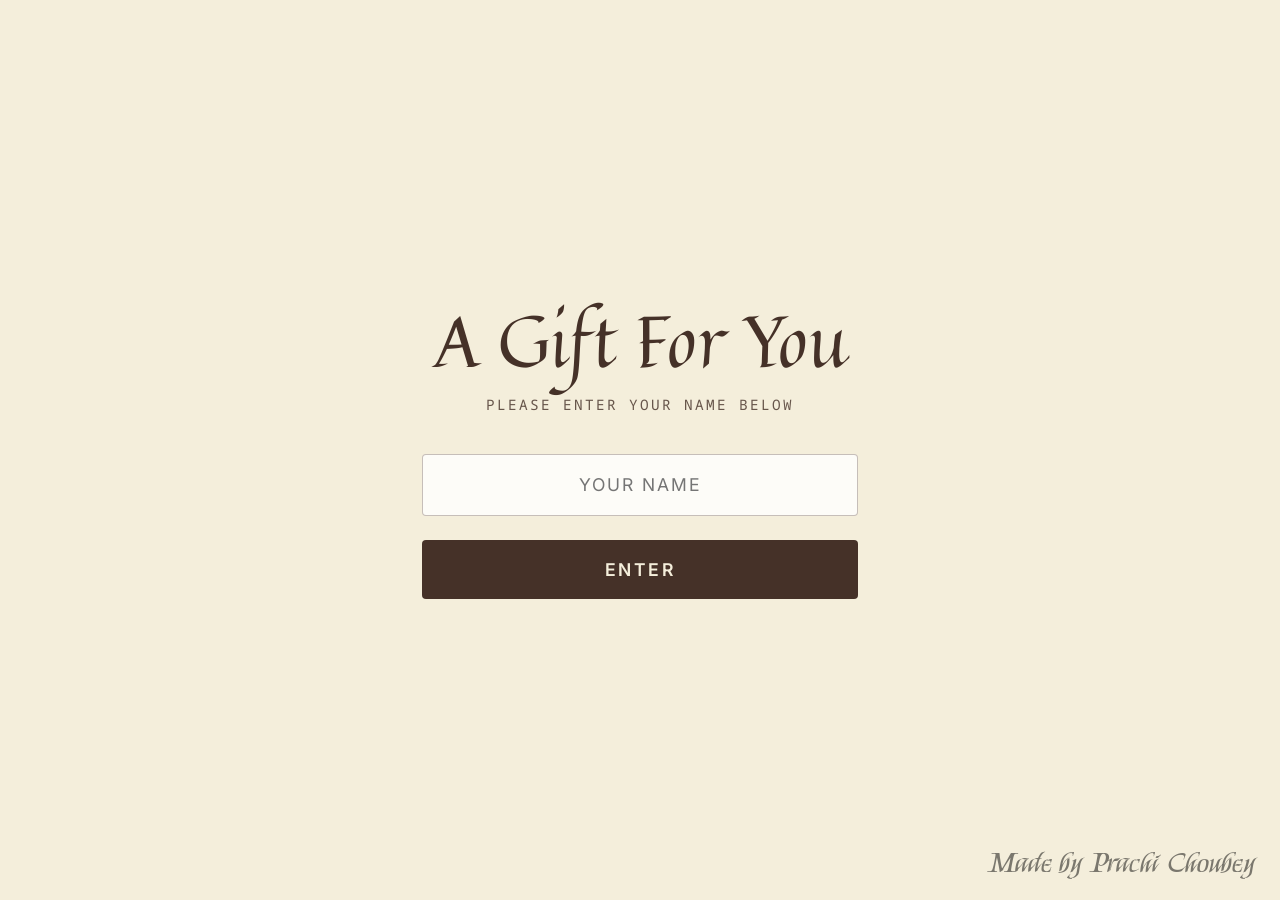
<file: index.html>
<!DOCTYPE html>
<html lang="en">
    <head>
        <meta charset="UTF-8">
        <meta name="viewport" content="width=device-width, initial-scale=1.0">
        <title>This is a Gift</title>
        <link rel="stylesheet" href="index.css">
        <link href="https://fonts.googleapis.com/css2?family=Inter:wght@300;400;500;600&display=swap" rel="stylesheet">
    </head>
    <body>
        <div id="petals-container"></div>
        <div class="footer">Made by Prachi Choubey</div>
        <div id="landing-page" class="page-container active">
            <div class="content">
                <h1>A Gift For You</h1>
                <p>Please enter your name below</p>
                <form id="name-form">
                    <input type="text" id="name-input" placeholder="YOUR NAME" required autocomplete="off">
                    <button type="submit">ENTER</button>
                </form>
            </div>
        </div>
    
        <script src="index.js"></script>
    </body>
</html>
</file>
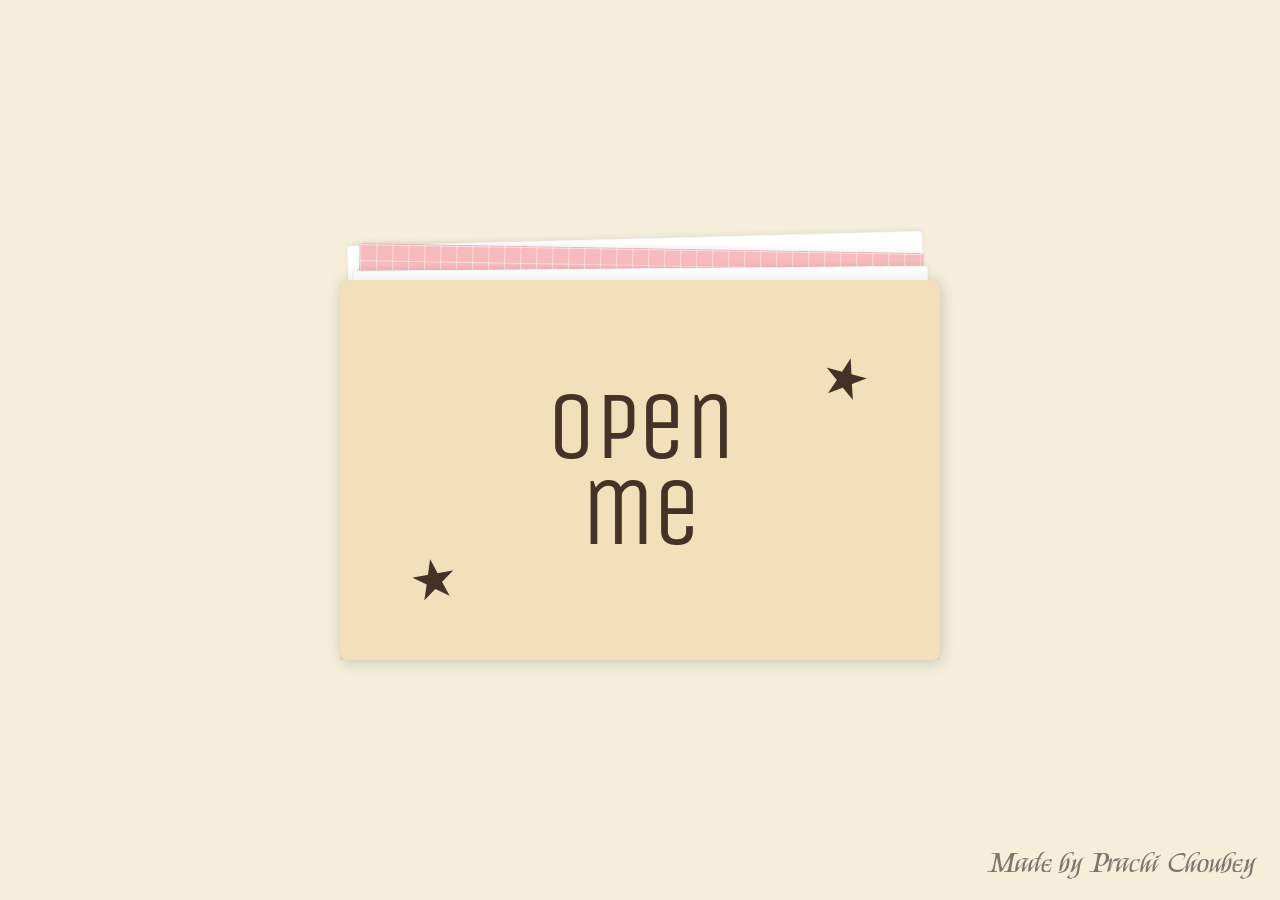
<file: folder.html>
<!DOCTYPE html>
<html lang="en">
<head>
    <meta charset="UTF-8">
    <meta name="viewport" content="width=device-width, initial-scale=1.0">
    <title>This is a Gift</title>
    <link rel="stylesheet" href="index.css">
    <link href="https://fonts.googleapis.com/css2?family=Inter:wght@300;400;500;600&display=swap" rel="stylesheet">
</head>
<body>
    <div id="petals-container"></div>
    <div class="footer">Made by Prachi Choubey</div>
    
    <div id="home-page" class="page-container active">
        <div class="folder-container" id="folder">
            <div class="folder-back">
                <div class="folder-tab"></div>
                <div class="papers">
                    <div class="paper paper-1"></div>
                    <div class="paper paper-2"></div>
                    <div class="paper paper-3"></div>
                </div>
            </div>
            <div class="folder-front">
                <div class="content-wrap">
                    <div class="star star-top">★</div>
                    <div class="star star-bottom">★</div>
                    <h1>Open<br>me</h1>
                </div>
            </div>
        </div>
    </div>

    <script src="index.js"></script>
</body>
</html>
</file>
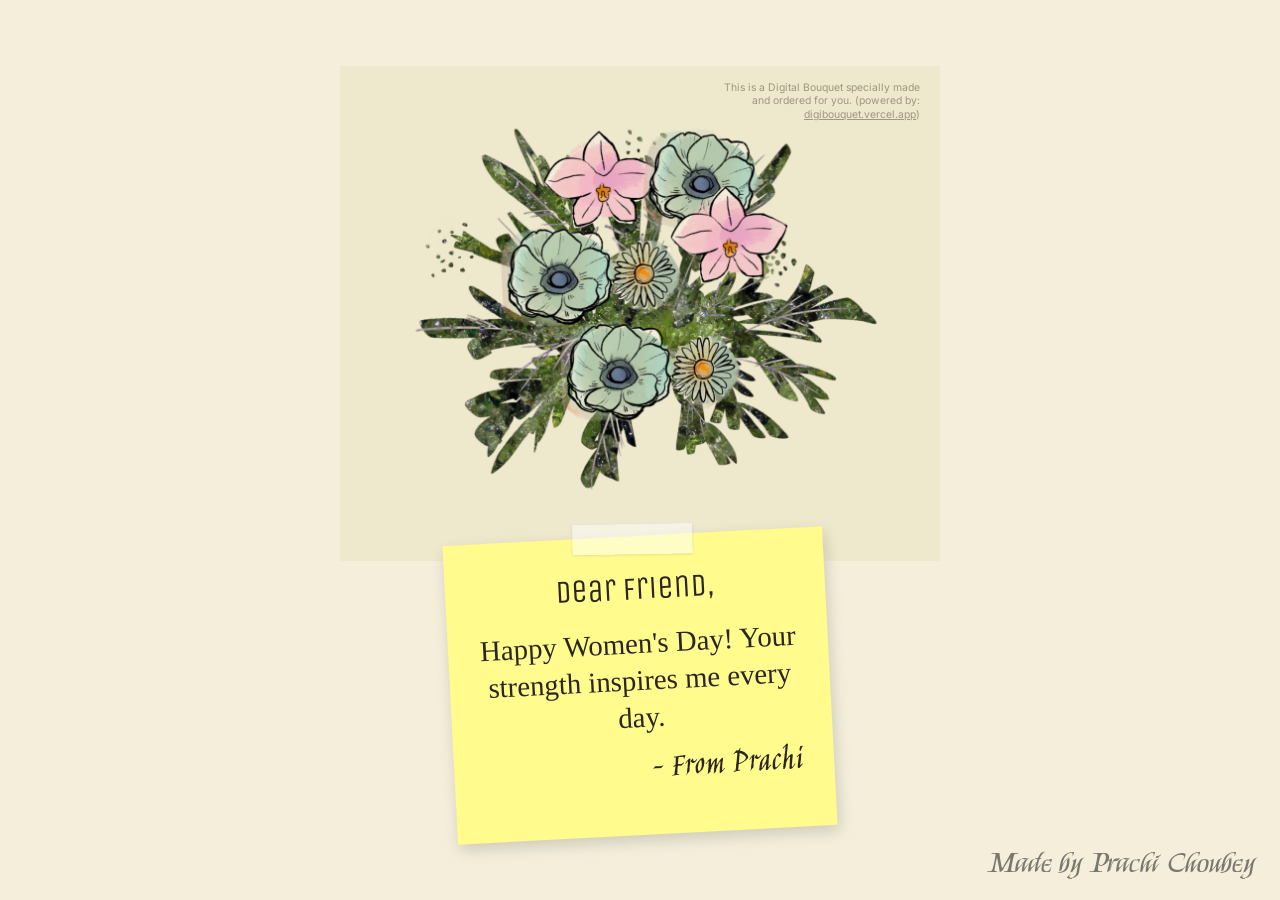
<file: note.html>
<!DOCTYPE html>
<html lang="en">
<head>
    <meta charset="UTF-8">
    <meta name="viewport" content="width=device-width, initial-scale=1.0">
    <title>This is a Gift</title>
    <link rel="stylesheet" href="index.css">
    <link href="https://fonts.googleapis.com/css2?family=Inter:wght@300;400;500;600&display=swap" rel="stylesheet">
</head>
<body>
    <div id="petals-container"></div>
    <div class="footer">Made by Prachi Choubey</div>
    
    <div id="opened-page" class="page-container active">
        <div class="note-container">
            <div class="curated-text">This is a Digital Bouquet specially made and ordered for you. (powered by: <a href="https://digibouquet.vercel.app" target="_blank" style="color: inherit; text-decoration: underline;">digibouquet.vercel.app</a>)</div>
            <img src="" alt="A special memory" class="note-image" id="note-image" style="display: none;">
            <div class="thoughtful-note">
                <p id="note-greeting">Dear Name,</p>
                <p id="note-message">Happy Women's Day!</p>
                <p id="note-signature">- From Prachi</p>
            </div>
        </div>
    </div>

    <script src="index.js"></script>
</body>
</html>
</file>
<file: index.css>
@import url('https://fonts.googleapis.com/css2?family=Jim+Nightshade&family=Kings&family=Merriweather:ital,opsz,wght@0,18..144,300..900;1,18..144,300..900&family=Noto+Sans+Mono:wght@100..900&family=Quintessential&family=Schoolbell&family=Uncial+Antiqua&family=Unica+One&display=swap');

:root {
    --bg-color: #f4eedb; /* Creamy yellow tint for all pages */
    --text-color: #453128; /* Dark brown text */
    --accent-color: #e91e63;
    
    --folder-front: #f3dfb9;
    --folder-back: #eadaad;
}

* {
    box-sizing: border-box;
    margin: 0;
    padding: 0;
    font-family: 'Inter', -apple-system, BlinkMacSystemFont, "Segoe UI", Roboto, Helvetica, Arial, sans-serif;
}

body {
    background-color: var(--bg-color);
    color: var(--text-color);
    min-height: 100vh;
    display: flex;
    justify-content: center;
    align-items: center;
    overflow: hidden;
    transition: background-color 0.8s ease;
}

.page-container {
    display: none;
    width: 100%;
    height: 100vh;
}

.page-container.active {
    display: flex;
    justify-content: center;
    align-items: center;
    animation: fadeIn 0.8s ease-in-out;
}

/* Landing Page Styles */
.content {
    text-align: center;
    padding: 3rem 2rem;
    max-width: 500px;
    width: 90%;
    margin: auto;
}

.content h1 {
    font-family: 'Quintessential', cursive;
    font-size: 4.5rem;
    color: var(--text-color);
    margin-bottom: 15px;
    font-weight: 400;
    line-height: 1.1;
}

.content p {
    font-family: 'Noto Sans Mono', monospace;
    margin-bottom: 2.5rem;
    font-size: 0.9rem;
    color: var(--text-color);
    text-transform: uppercase;
    letter-spacing: 2px;
    opacity: 0.8;
}

form {
    display: flex;
    flex-direction: column;
    gap: 1.5rem;
}

input {
    padding: 1.2rem;
    font-size: 1.1rem;
    border: 1px solid rgba(69, 49, 40, 0.3);
    border-radius: 4px; /* Flatter radius to match theme instead of pill shapes */
    background: rgba(255, 255, 255, 0.8);
    color: var(--text-color);
    text-align: center;
    outline: none;
    transition: all 0.3s ease;
    text-transform: uppercase;
    letter-spacing: 2px;
    font-family: 'Inter', sans-serif;
}

input:focus {
    border-color: var(--text-color);
    background: #fff;
}

button {
    padding: 1.2rem;
    font-size: 1.1rem;
    font-weight: 600;
    letter-spacing: 2.5px;
    background-color: var(--text-color);
    color: var(--bg-color);
    border: none;
    border-radius: 4px;
    cursor: pointer;
    transition: all 0.3s ease;
    text-transform: uppercase;
    font-family: 'Inter', sans-serif;
}

button:hover {
    background-color: #2c1f19;
    transform: translateY(-2px);
    box-shadow: 0 6px 16px rgba(0, 0, 0, 0.15);
}

/* Home Page - Folder Styles */
.folder-container {
    position: relative;
    width: 600px;
    height: 420px;
    cursor: pointer;
    transition: transform 0.3s ease;
}

.folder-container:hover {
    transform: scale(1.03);
}

.folder-back {
    position: absolute;
    bottom: 0;
    width: 100%;
    height: 380px;
    background-color: var(--folder-back);
    border-radius: 8px 8px 0 0;
    box-shadow: 2px 5px 15px rgba(0,0,0,0.1);
}

.folder-tab {
    position: absolute;
    top: -30px;
    left: 120px;
    width: 200px;
    height: 45px;
    background-color: var(--folder-back);
    border-radius: 12px 12px 0 0;
}

.papers {
    position: absolute;
    bottom: 12px;
    width: 96%;
    left: 2%;
    height: 390px;
}

.paper {
    position: absolute;
    bottom: 0;
    width: 100%;
    border-radius: 4px;
    box-shadow: 0 -2px 5px rgba(0,0,0,0.05);
    border: 1px solid rgba(0,0,0,0.05);
}

.paper-1 {
    height: 410px;
    background-color: #fff;
    transform: rotate(-1.5deg);
    z-index: 1;
}

.paper-2 {
    height: 400px;
    background-color: #f7bbbd;
    background-image: linear-gradient(rgba(255,255,255,0.5) 1px, transparent 1px),
    linear-gradient(90deg, rgba(255,255,255,0.5) 1px, transparent 1px);
    background-size: 16px 16px;
    transform: rotate(1deg);
    z-index: 2;
    left: 4px;
    width: 98%;
}

.paper-3 {
    height: 380px;
    background-color: #fff;
    transform: rotate(-0.5deg);
    z-index: 3;
    left: 2px;
}

.folder-front {
    position: absolute;
    bottom: 0;
    width: 100%;
    height: 380px;
    background-color: var(--folder-front);
    border-radius: 8px;
    box-shadow: 0 -3px 15px rgba(0,0,0,0.08);
    z-index: 10;
    display: flex;
    flex-direction: column;
    align-items: center;
    justify-content: center;
    transition: transform 0.6s cubic-bezier(0.4, 0, 0.2, 1), opacity 0.5s ease;
    transform-origin: bottom;
}

.content-wrap {
    position: relative;
    width: 100%;
    height: 100%;
    display: flex;
    flex-direction: column;
    align-items: center;
    justify-content: center;
}

.folder-front h1 {
    font-family: 'Unica One', cursive;
    font-size: 6rem;
    font-weight: 400;
    letter-spacing: -1.5px;
    line-height: 0.9;
    text-align: center;
}

.star {
    position: absolute;
    font-size: 3rem;
    color: var(--text-color);
}
.star-top { right: 70px; top: 70px; transform: rotate(15deg); }
.star-bottom { left: 70px; bottom: 50px; transform: rotate(-10deg); }

/* Opened Page - Note Styles */
#opened-page {
    overflow-y: auto;
    padding: 2rem 0;
    align-items: center;
    justify-content: center;
}

.note-container {
    max-width: 600px;
    width: 90%;
    display: flex;
    flex-direction: column;
    align-items: center;
    position: relative;
    animation: slideUp 0.8s cubic-bezier(0.4, 0, 0.2, 1);
    margin: auto;
}

.curated-text {
    position: absolute;
    top: 15px;
    right: 20px; /* Positioned at the top right of the image container */
    left: auto;
    width: 200px;
    font-family: 'Inter', sans-serif;
    font-size: 0.65rem;
    color: rgba(69, 49, 40, 0.45); /* Lighter and softer color */
    transform: rotate(0deg); /* Straight text */
    text-align: right;
    line-height: 1.3;
    z-index: 5;
    pointer-events: auto; /* To ensure the link can be clicked */
}

@media (max-width: 800px) {
    .curated-text {
        position: absolute;
        top: 10px;
        right: 15px;
        width: 150px;
        text-align: right;
        margin-bottom: 0px;
    }
}

.note-image {
    width: 100%;
    max-height: 500px;
    object-fit: contain;
    mix-blend-mode: multiply; /* Helps blend the image background with page */
    margin-bottom: 5px;
}

.thoughtful-note {
    background-color: #fffb8d; /* Sticky note yellow */
    padding: 2rem;
    box-shadow: 2px 6px 15px rgba(0,0,0,0.15);
    transform: rotate(-3deg);
    max-width: 380px;
    text-align: center;
    position: relative;
    margin-top: -30px; /* Pull up to overlap image slightly */
    z-index: 10;
}

/* small tape for sticky note */
.thoughtful-note::before {
    content: '';
    position: absolute;
    top: -12px;
    left: 50%;
    transform: translateX(-50%) rotate(2deg);
    width: 120px;
    height: 30px;
    background-color: rgba(255, 255, 255, 0.5);
    box-shadow: 0 1px 3px rgba(0,0,0,0.1);
}

.thoughtful-note p {
    font-family: 'Schoolbell', cursive;
    font-size: 1.8rem;
    line-height: 1.3;
    color: #2c251f;
    margin-bottom: 10px;
    font-weight: 400;
}

#note-greeting {
    font-family: 'Unica One', cursive;
    font-weight: 400;
    font-size: 2rem;
    margin-bottom: 15px;
    color: #2c251f;
}

@keyframes fadeIn {
    from { opacity: 0; transform: translateY(15px); }
    to { opacity: 1; transform: translateY(0); }
}

@keyframes slideUp {
    from { opacity: 0; transform: translateY(40px) scale(0.95); }
    to { opacity: 1; transform: translateY(0) scale(1); }
}

#note-signature {
    font-family: 'Jim Nightshade', cursive;
    text-align: right;
    font-size: 2.2rem;
    margin-top: 10px;
    color: #2c251f;
}

/* Footer Built by */
.footer {
    position: fixed;
    bottom: 15px;
    right: 25px;
    font-family: 'Kings', cursive;
    font-size: 1.8rem;
    color: rgba(0, 0, 0, 0.5);
    z-index: 1000;
}

/* Petals Animation Overlay */
#petals-container {
    position: fixed;
    top: 0;
    left: 0;
    width: 100%;
    height: 100%;
    pointer-events: none;
    z-index: 9999;
    overflow: hidden;
}

.petal {
    position: absolute;
    top: -20px;
    background-color: #ffd1dc; /* Soft pink */
    border-radius: 15px 0 15px 0;
    box-shadow: 0 0 5px rgba(255, 182, 193, 0.5);
    opacity: 0.8;
    animation: fall linear forwards;
}

@keyframes fall {
    0% {
        transform: translateY(0) rotate(0deg) scale(0.5);
        opacity: 0;
    }
    10% {
        opacity: 1;
    }
    90% {
        opacity: 1;
    }
    100% {
        transform: translateY(110vh) rotate(360deg) scale(1.2);
        opacity: 0;
    }
}

/* ------------------------------------- */
/* Mobile & Tablet Responsiveness */
/* ------------------------------------- */
@media (max-width: 850px) {
    /* Landing Page */
    .content {
        padding: 2rem 1.5rem;
    }

    .content h1 {
        font-size: 3.2rem;
    }

    .content p {
        font-size: 0.8rem;
        letter-spacing: 1px;
    }

    /* Scaling the complex folder drawing to fit safely on smaller screens */
    .folder-container {
        transform: scale(0.6) !important;
        margin-top: -50px;
    }

    .folder-container:hover {
        transform: scale(0.65) !important;
    }

    /* Message Page */
    .note-image {
        max-height: 45vh; /* Keep the image proportional but prevent it from taking the whole mobile screen */
    }

    .thoughtful-note {
        width: 85%;
        padding: 1.5rem;
        margin-top: -15px;
    }

    .thoughtful-note p {
        font-size: 1.5rem;
    }

    #note-greeting {
        font-size: 1.7rem;
    }

    #note-signature {
        font-size: 1.8rem;
    }

    .footer {
        font-size: 1.4rem;
        bottom: 10px;
        right: 15px;
    }
}

@media (max-width: 450px) {
    /* Phones specifically */
    .content h1 {
        font-size: 2.5rem;
    }

    .folder-container {
        transform: scale(0.45) !important;
    }

    .folder-container:hover {
        transform: scale(0.48) !important;
    }
    
    .note-image {
        max-height: 35vh;
    }
    
    .thoughtful-note {
        width: 90%;
        padding: 1.2rem;
    }

    .curated-text {
        font-size: 0.55rem;
        width: 130px;
        right: 10px;
        top: 10px;
    }
}
</file>
